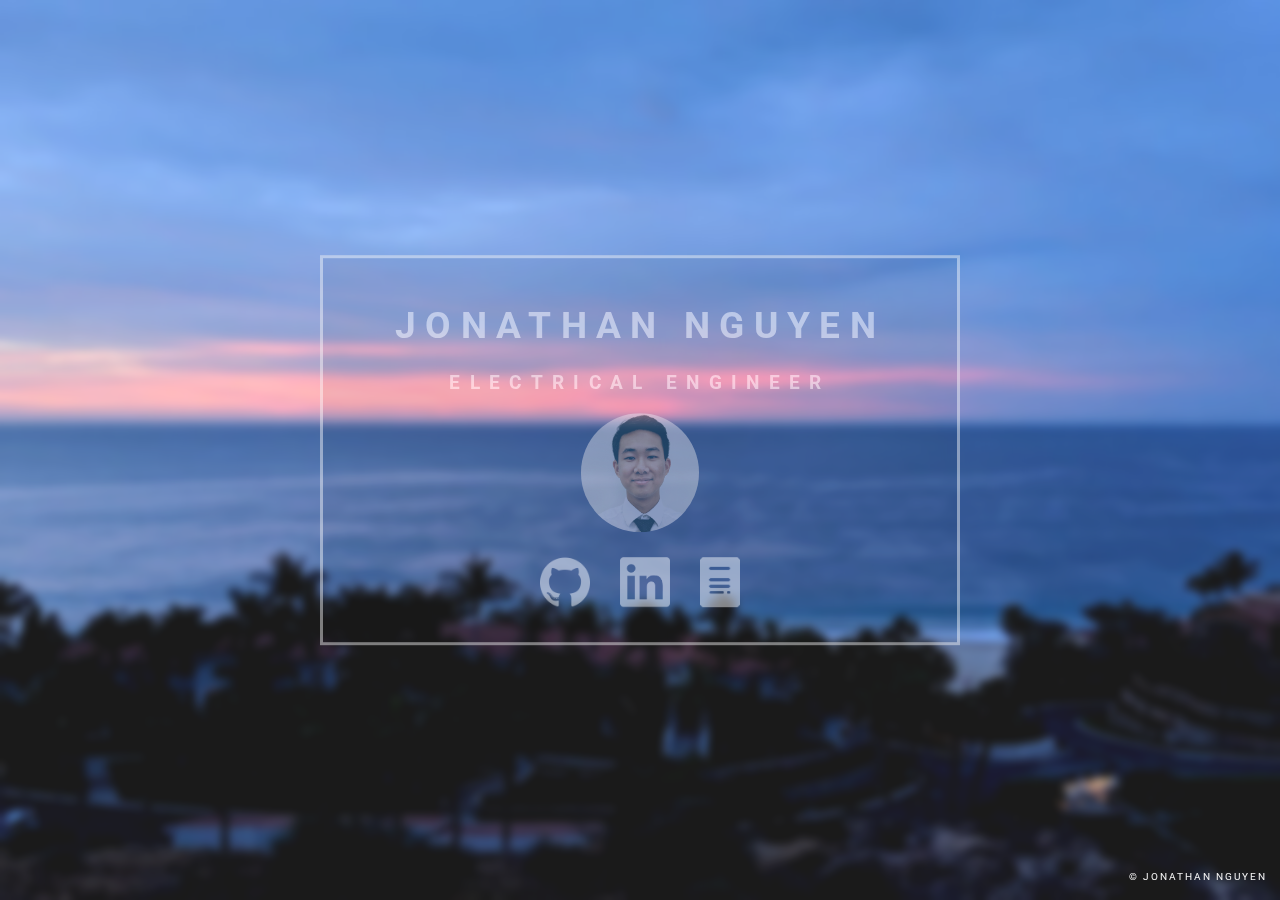
<file: index.html>
<!DOCTYPE html>
<html>
<script src="https://cdnjs.cloudflare.com/ajax/libs/jquery/3.3.1/jquery.min.js"></script>

<head>
    <title>Jonathan Nguyen - Personal Website</title>

    <!-- Formatting -->
    <link rel='stylesheet' href='https://fonts.googleapis.com/css?family=Roboto'>
    <link rel="stylesheet" type=text/css href="css/main.css">

    <!-- Metadata-->
    <meta name="author" content="Jonathan Nguyen">
    <meta name="description"
        content="My name is Jonathan Nguyen, an Eletrcial Engineering graduate student at UCLA. My area of interest is in digital communications, mainly channel coding and information theory.">
</head>

<body>
    <div class="background">
        <div class="background_filter"></div>
    </div>

    <div class="background-text">
        <h1>Jonathan Nguyen</h1>
        <p>Electrical Engineer</p>

        <img id="profile" src="images/jonathan_pic.jpg" title="Me!">
        <br>

        <ul id="links">
            <li id="link"><a href="https://github.com/puresoda" title="Github">
                    <img src="icons/github.png" style="height:50px;width:50px;"></a></li>
            <li id="link"><a href="https://www.linkedin.com/in/jonvunguyen" title="Linkedin">
                    <img src="icons/linkedin.png" style="height:50px;width:auto;"></a></li>
            <li id="link"><a href="Jonathan_Resume.pdf" title="Resume">
                    <img src="icons/document.png" style="height:50px;width:auto;"></a></li>
        </ul>
    </div>

    <!-- Footer to display copyright and to trigger the anniversary scavenger hunt -->
    <div class="footer">
        <p onclick="triggerHidden()">© Jonathan Nguyen</p>
    </div>

    <!-- Password prompt for the scavenger hunt -->
    <div class="hidden">
        <p>Enter the password:</p>
        <form id="login-form" name="login-form" onsubmit="return false;">
            <input type="text" name="password" id="password" class="hidden" placeholder="Password" />
        </form>
    </div>

    <!-- Rules for the scavenger hunt (initially not shown) -->
    <div class="secret">
        <h1>Welcome to the Scavenger Hunt</h1>
        <p>Here are Some Guidelines</p>

        <ol id="rules">
            <li id="rule">All answers will be in camel case.</li>
            <li id="rule">Answering a question will also give a hidden password to be used at the end.</li>
            <li id="rule">Write down those passwords somewhere!</li>
        </ol>
    </div>

    <button type="button" id=Continue class="secret" onclick="location.href='game.html';">Next</button>

    <!-- Script must be loaded after the elemts that use it -->
    <script src="js/tools.js"></script>
</body>

</html>
</file>
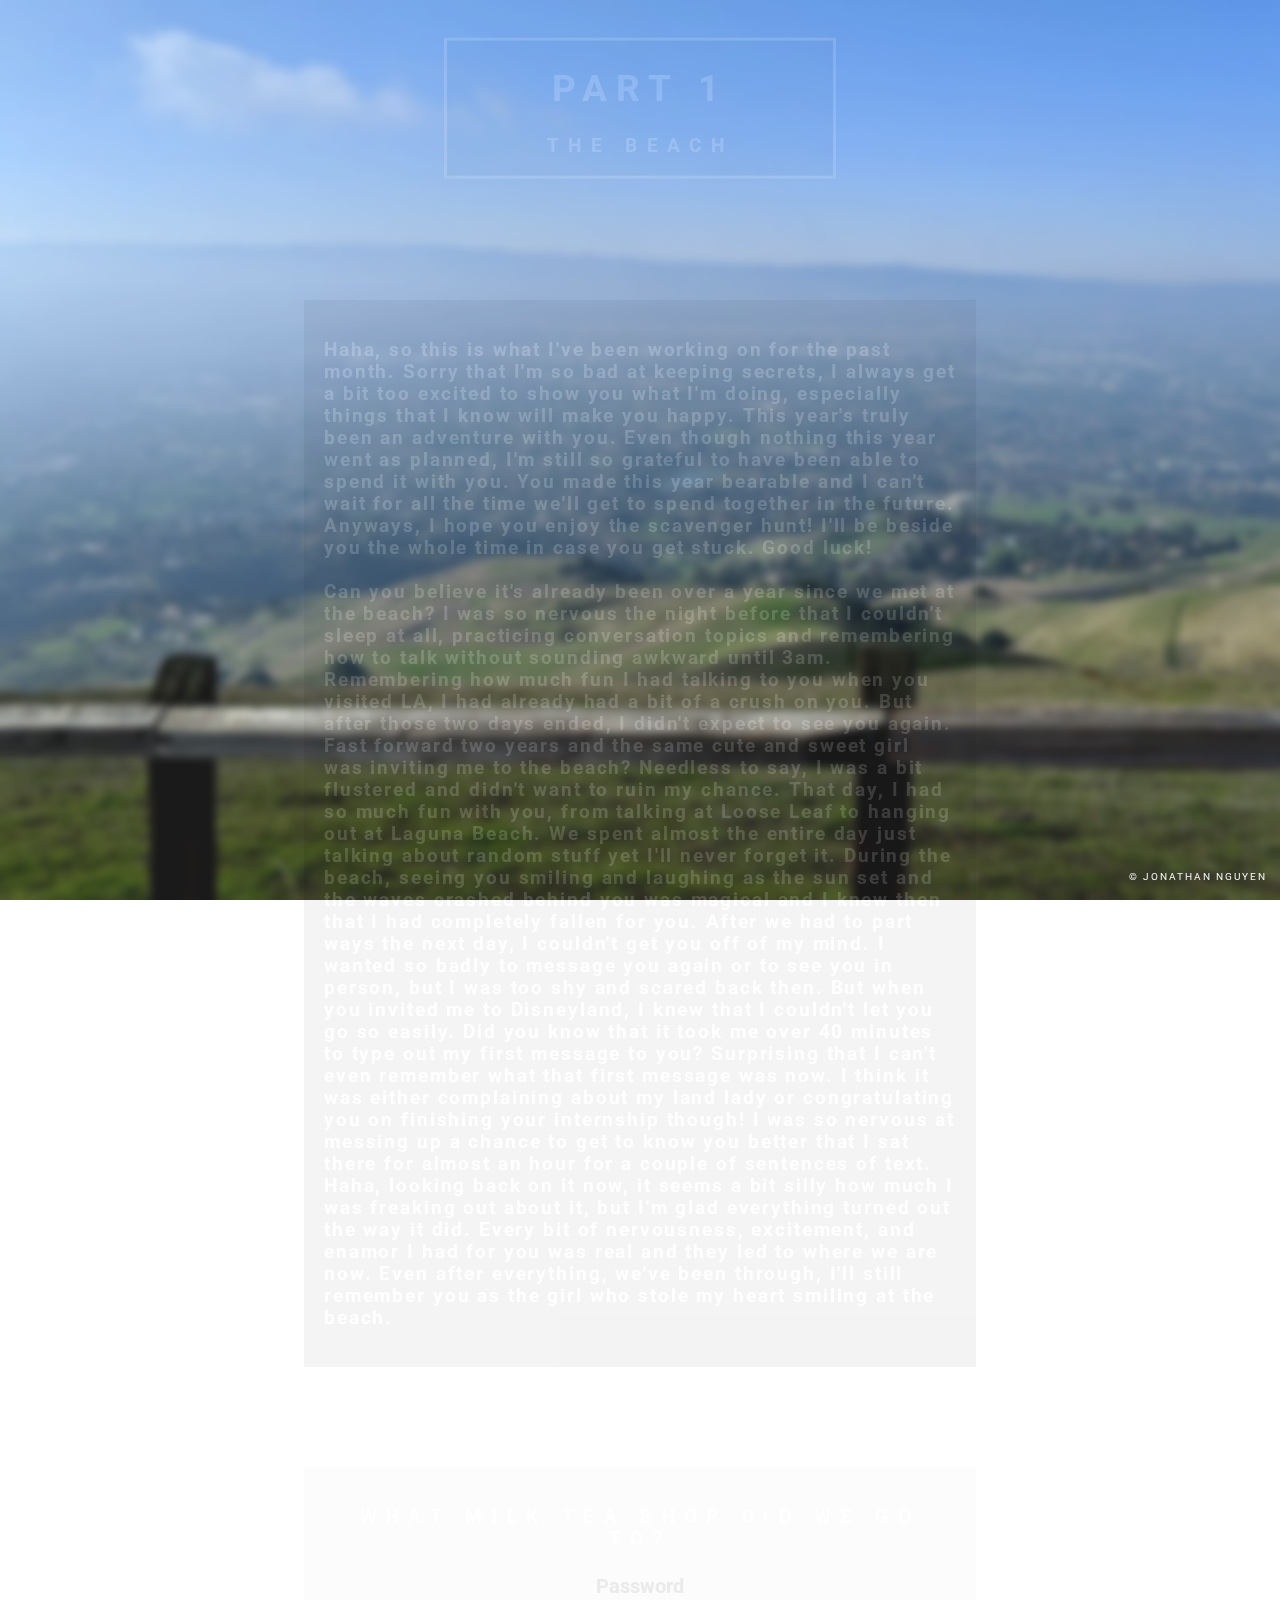
<file: game.html>
<!DOCTYPE html>
<html>
<script src="https://cdnjs.cloudflare.com/ajax/libs/jquery/3.3.1/jquery.min.js"></script>

<head>
    <title>Anniversary Scavenger Hunt</title>

    <!-- Formatting -->
    <link rel='stylesheet' href='https://fonts.googleapis.com/css?family=Roboto'>
    <link rel="stylesheet" type=text/css href="css/game.css">

    <!-- Metadata-->
    <meta name="author" content="Jonathan Nguyen">
</head>

<body>
    <div class="background">
        <div class="background_filter"></div>
    </div>

    <div class="container">
        <div class="title background-text">
            <h1 id="part-num">Part 1</h1>
            <p id="title-text">The Beach</p>
        </div>

        <div class="clue background-text">
            <p id="clue-text">placeholder</p>
        </div>

        <div class="user-input background-text">
            <p id="question-text">What milk tea shop did we go to?</p>
            <form id="login-form" name="login-form" onsubmit="return false;">
                <input type="text" name="password" id="password" placeholder="Password" />
            </form>
        </div>
    </div>

    <div class="hint-container">
        <div class="hint background-text">
            <p id="hint-text">.</p>
        </div>
        <button type="button" id="next" onclick="loadNextPage()">Next</button>
    </div>

    <!-- Footer to display copyright and to trigger the anniversary scavenger hunt -->
    <div class="footer">
        <p>© Jonathan Nguyen</p>
    </div>

    <script src="js/game.js"></script>
</body>

</html>
</file>
<file: css/main.css>
body {
    color: #e6e6e6;
    font-family: "Roboto", sans-serif;
    font-size: 14pt;
    text-transform: uppercase;
    letter-spacing: 0.5em;
}

.background {
    background-image: url("../images/cabo_bg.jpg");
    background-position: center;
    background-repeat: no-repeat;
    background-attachment: fixed;
    background-size: cover;
    /* Sizing Adjustments */
    height: auto;
    width: 100%;
    /* Position adjustments */
    position: fixed;
    top: 0;
    left: 0;
}

.hidden {
    background-color: rgba(0, 0, 0, 0.1);
    color: white;
    font-weight: bold;
    position: absolute;
    margin: 5px;
    top: 90%;
    left: 50%;
    padding: 10px;
    text-align: center;
    transform: translate(-50%, -50%);
}

.secret {
    background-color: rgba(0, 0, 0, 0.1);
    color: white;
    font-weight: bold;
    position: absolute;
    margin: 0;
    top: 50%;
    left: 50%;
    padding: 20px;
    text-align: center;
    transform: translate(-50%, -50%);
}

#Continue {
    background-color: rgba(0, 0, 0, 0.1);
    color: white;
    border: none;
    font-family: "Roboto", sans-serif;
    font-size: 20pt;
    text-transform: uppercase;
    letter-spacing: 0.3em;
    font-weight: bold;
    position: absolute;
    margin: 0;
    top: 90%;
    left: 50%;
    padding: 5px;
    text-align: center;
    transform: translate(-50%, -50%);
}

input {
    border: none;
    outline: none;
    font-family: "Roboto", sans-serif;
    font-size: 14pt;
}

.background_filter {
    background: rgba(255, 255, 255, 0.1);
    backdrop-filter: contrast(125%) blur(4px);
    height: 100vh;
    width: 100%
}

.background-text {
    background-color: rgba(0, 0, 0, 0.1);
    color: white;
    font-weight: bold;
    border: 3px solid whitesmoke;
    position: absolute;
    margin: 0;
    top: 50%;
    left: 50%;
    padding: 20px;
    text-align: center;
    transform: translate(-50%, -50%);
}

img#profile {
    border-radius: 50%;
    width: 20%;
    height: auto;
    filter: blur(0.2px);
    /* Original image was too sharp*/
}

#links {
    list-style-type: none;
    margin: 0;
    padding: 10px;
    padding-top: 20px;
}

#links li {
    display: inline;
    padding: 8px;
}

#link:hover {
    opacity: 0.4;
}

#rules {
    margin: 0;
    padding-top: 20px;
}

#rules li {
    padding: 8px;
}

#rule {
    font-size: 12px;
    text-transform: none;
    letter-spacing: 0.2em;
    text-align: left;
}

.footer {
    color: whitesmoke;
    position: fixed;
    text-align: center;
    font-size: 10px;
    letter-spacing: 0.2em;
    margin: 0;
    bottom: 8px;
    right: 13px;
}
</file>
<file: css/game.css>
body {
    color: #e6e6e6;
    font-family: "Roboto", sans-serif;
    font-size: 14pt;
    text-transform: uppercase;
    letter-spacing: 0.5em;
}

.background {
    background-image: url("../images/alum_rock_bg.jpg");
    background-position: center;
    background-repeat: no-repeat;
    background-attachment: fixed;
    background-size: cover;
    /* Sizing Adjustments */
    height: auto;
    width: 100%;
    /* Position adjustments */
    position: fixed;
    top: 0;
    left: 0;
}

.background_filter {
    background: rgba(255, 255, 255, 0.1);
    backdrop-filter: contrast(125%) blur(4px);
    height: 100vh;
    width: 100%
}

.background-text {
    background-color: rgba(0, 0, 0, 0.1);
    color: white;
    font-weight: bold;
    margin: 0;
    padding: 20px;
    text-align: center;
}

.title {
    border: 3px solid whitesmoke;
    position: absolute;
    top: 12%;
    left: 50%;
    padding: 0 100px;
    text-align: center;
    transform: translate(-50%, -50%);
}

.clue {
    background-color: rgba(0, 0, 0, 0.3);
    position: relative;
    margin: 300px 0 0 0;
    left: 50%;
    width: 50%;
    text-transform: none;
    letter-spacing: 0.1em;
    text-align: left;
    padding: 20px;
    transform: translateX(-50%);
}

.hint {
    background-color: rgba(0, 0, 0, 0.3);
    position: relative;
    left: 50%;
    padding: 5px 100px;
    text-align: center;
    transform: translate(-50%);
}

input {
    color: white;
    border: none;
    outline: none;
    font-family: "Roboto", sans-serif;
    background-color: rgba(0, 0, 0, 0);
    font-weight: bold;
    text-align: center;
    padding: 5px;
    font-size: 15pt;
}

.footer {
    color: whitesmoke;
    position: fixed;
    text-align: center;
    font-size: 10px;
    letter-spacing: 0.2em;
    margin: 0;
    bottom: 8px;
    right: 13px;
}

.user-input {
    background-color: rgba(0, 0, 0, 0.1);
    color: white;
    font-weight: bold;
    position: relative;
    margin: 100px 0 0 0;
    left: 50%;
    width: 50%;
    padding: 20px;
    text-align: center;
    transform: translateX(-50%);
}

#next {
    background-color: rgba(0, 0, 0, 0.3);
    border: none;
    color: white;
    font-size: 20pt;
    text-transform: uppercase;
    letter-spacing: 0.3em;
    font-weight: bold;
    position: relative;
    float: left;
    margin: 100px 0 0 0;
    left: 50%;
    padding: 20px;
    text-align: center;
    transform: translateX(-50%);
}

.hint-container {
    position: absolute;
    left: 50%;
    top: 50%;
    transform: translate(-50%, -50%);
}
</file>
